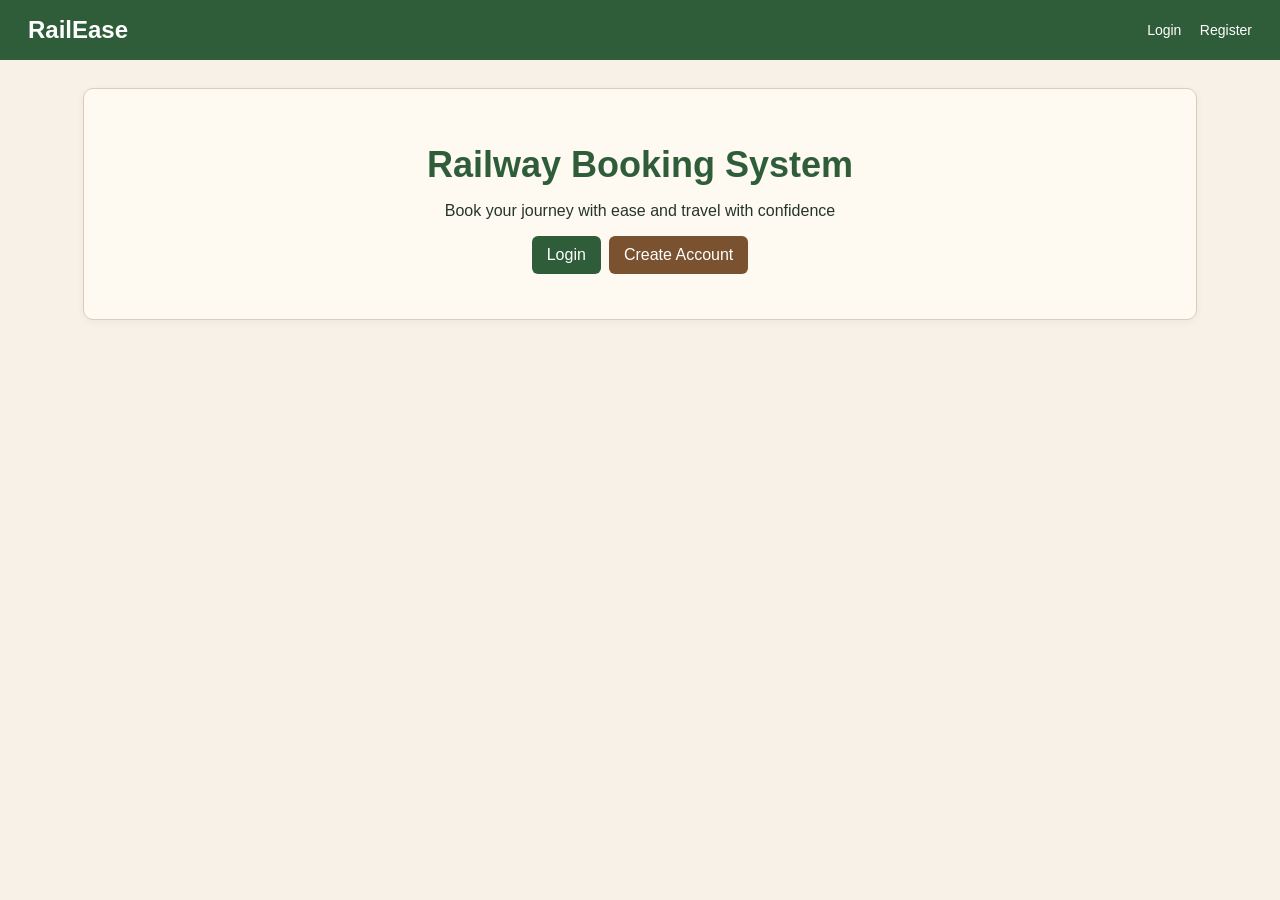
<file: IRCTC/src/main/resources/static/index.html>
<!DOCTYPE html>
<html>
 <head>
  <meta charset="utf-8"/>
  <title>RailEase - Train Reservation</title>
  <link href="styles.css" rel="stylesheet"/>
 </head>
 <body>
  <header><h1>RailEase</h1>
   <nav>
    <a href="login.html">Login</a>
    <a href="register.html">Register</a>
   </nav>
  </header>
  <main class="container">
   <div class="card hero">
    <h2>Railway Booking System</h2>
    <p>Book your journey with ease and travel with confidence</p>
    <div class="actions" style="justify-content:center">
     <a class="btn green" href="login.html">Login</a>
     <a class="btn" href="register.html">Create Account</a>
    </div>
   </div>
  </main>
 </body>
</html>
</file>
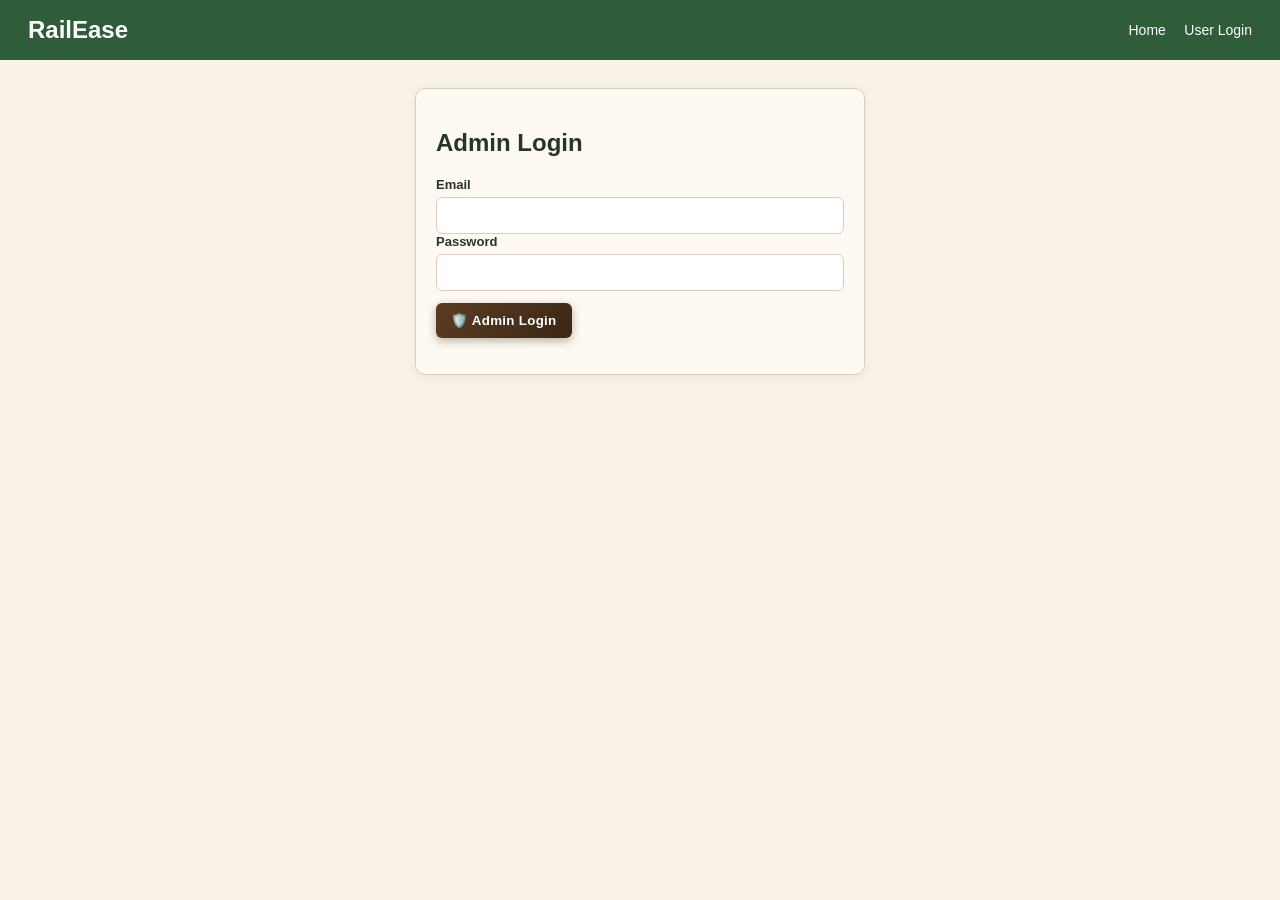
<file: IRCTC/src/main/resources/static/admin-login.html>
<!DOCTYPE html>
<html>
<head>
  <meta charset="utf-8"/>
  <title>Admin Login</title>
  <link href="styles.css" rel="stylesheet"/>
</head>
<body>
<header>
  <h1>RailEase</h1>
  <nav>
    <a href="index.html">Home</a>
    <a href="login.html">User Login</a>
  </nav>
</header>

<main class="container">
  <div class="card" style="max-width:450px;margin:auto">
    <h2>Admin Login</h2>
    <form onsubmit="adminLogin(event)">
      <label>Email</label>
      <input id="username" required type="email"/>
      <label>Password</label>
      <input id="password" required type="password"/>
      <div class="actions">
        <button class="btn admin" type="submit">🛡️ Admin Login</button>
      </div>
      <p id="msg"></p>
    </form>
  </div>
</main>

<script src="js/api.js"></script>
<script src="js/admin-login.js"></script>
</body>
</html>
</file>
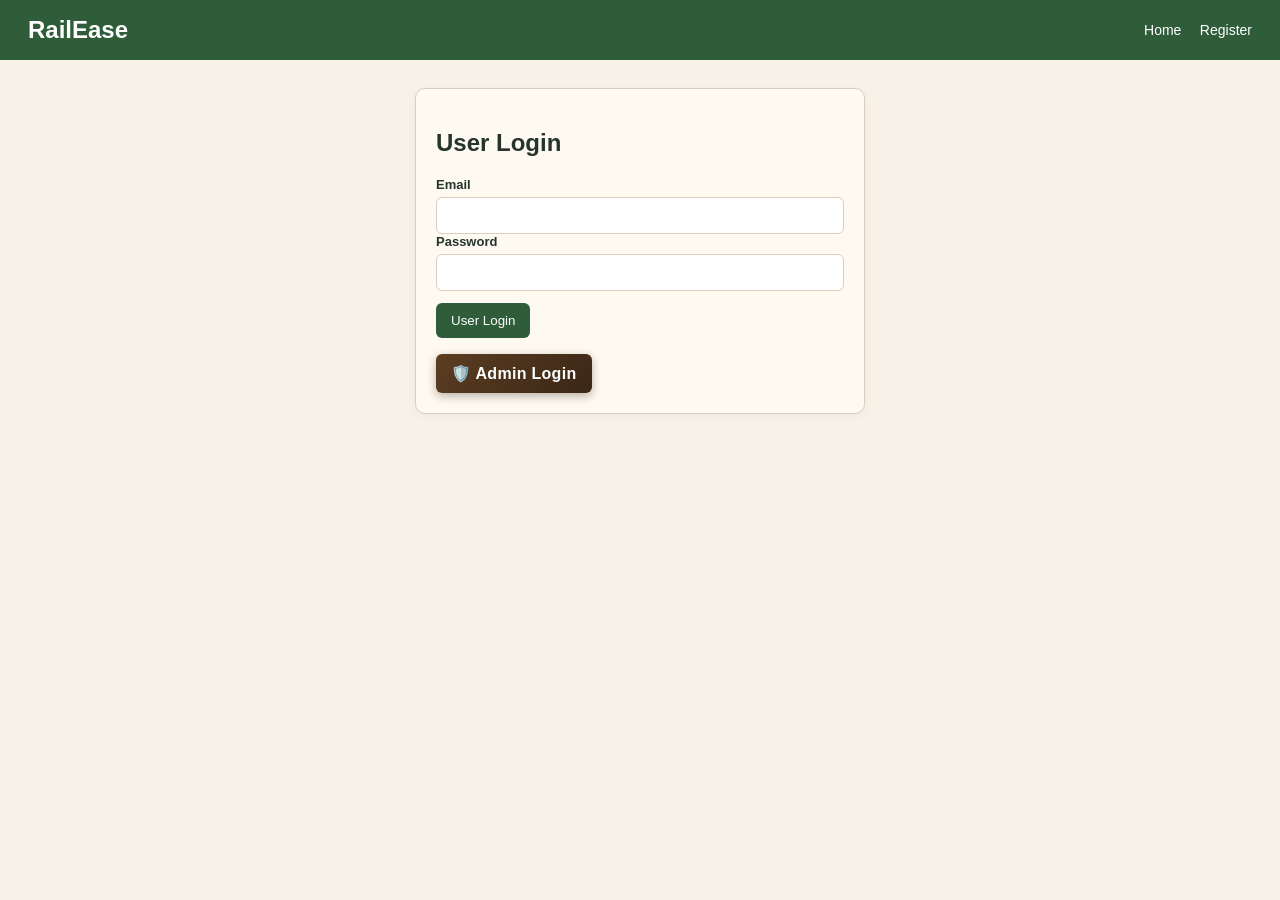
<file: IRCTC/src/main/resources/static/admin.html>
<!DOCTYPE html>
<html>
<head>
  <meta charset="utf-8"/>
  <title>Admin Dashboard</title>
  <link href="styles.css" rel="stylesheet"/>
</head>
<body>
<header>
  <h1>RailEase Admin</h1>
  <nav>
    <button onclick="logout()">Logout</button>
  </nav>
</header>

<main class="container">
  <div class="tabs">
    <button class="active" onclick="tab('stations',this)">Stations</button>
    <button onclick="tab('trains',this)">Trains</button>
    <button onclick="tab('schedules',this)">Schedules</button>
    <button onclick="tab('coaches',this)">Coaches</button>
    <button onclick="tab('seats',this)">Seats</button>
    <button onclick="tab('routes',this)">Routes</button>
  </div>

  <!-- Stations -->
  <section class="section active" id="stations">
    <div class="card">
      <h2>Stations</h2>
      <form onsubmit="createStation(event)">
        <div class="form-grid">
          <input id="scCode" placeholder="Code" required/>
          <input id="scName" placeholder="Name" required/>
          <input id="scCity" placeholder="City" required/>
          <input id="scState" placeholder="State" required/>
        </div>
        <div class="actions">
          <button class="green" type="submit">Add Station</button>
        </div>
        <p id="stationMsg"></p>
      </form>
      <table>
        <thead>
        <tr><th>ID</th><th>Code</th><th>Name</th><th>City</th><th>State</th><th></th></tr>
        </thead>
        <tbody id="stationTable"></tbody>
      </table>
    </div>
  </section>

  <!-- Trains -->
  <section class="section" id="trains">
    <div class="card">
      <h2>Trains</h2>
      <form onsubmit="createTrain(event)">
        <div class="form-grid">
          <input id="trNo" placeholder="Train No" required/>
          <input id="trName" placeholder="Train Name" required/>
          <input id="trDistance" placeholder="Distance (km)" type="number"/>
          <div>
            <label>Source Station</label>
            <select id="sourceId" required></select>
          </div>
          <div>
            <label>Destination Station</label>
            <select id="destId" required></select>
          </div>
        </div>
        <div class="actions">
          <button class="green" type="submit">Add Train</button>
        </div>
        <p id="trainMsg"></p>
      </form>
      <table>
        <thead>
        <tr><th>ID</th><th>Train No</th><th>Name</th><th>Distance</th><th>Route</th><th></th></tr>
        </thead>
        <tbody id="trainTable"></tbody>
      </table>
    </div>
  </section>

  <!-- Schedules -->
  <section class="section" id="schedules">
    <div class="card">
      <h2>Schedules</h2>
      <form onsubmit="createSchedule(event)">
        <div class="form-grid">
          <div>
            <label>Train</label>
            <select id="trainId" required></select>
          </div>
          <div>
            <label>Run Date</label>
            <input id="runDate" required type="date"/>
          </div>
          <input id="runSeats" placeholder="Available Seats" required type="number"/>
        </div>
        <div class="actions">
          <button class="green" type="submit">Add Schedule</button>
        </div>
        <p id="scheduleMsg"></p>
      </form>
      <table>
        <thead>
        <tr><th>ID</th><th>Train</th><th>Run Date</th><th>Available Seats</th><th></th></tr>
        </thead>
        <tbody id="scheduleTable"></tbody>
      </table>
    </div>
  </section>

  <!-- Coaches -->
  <section class="section" id="coaches">
    <div class="card">
      <h2>Coaches</h2>
      <form onsubmit="createCoach(event)">
        <div class="form-grid">
          <input id="coachSchedule" placeholder="Schedule ID" required type="number"/>
          <select id="coachType" required>
            <option value="FIRST_AC">FIRST_AC</option>
            <option value="SECOND_AC">SECOND_AC</option>
            <option value="THIRD_AC">THIRD_AC</option>
            <option value="SLEEPER">SLEEPER</option>
            <option value="GENERAL">GENERAL</option>
          </select>
          <input id="coachNumber" placeholder="Coach Number" required type="number"/>
          <input id="totalSeats" placeholder="Total Seats" required type="number"/>
          <input id="coachPrice" placeholder="Price" required type="number"/>
        </div>
        <div class="actions">
          <button class="green" type="submit">Add Coach</button>
        </div>
        <p id="coachMsg"></p>
      </form>
      <table>
        <thead>
        <tr><th>ID</th><th>Schedule</th><th>Coach</th><th>Total Seats</th><th>Available</th><th>Price</th><th></th></tr>
        </thead>
        <tbody id="coachTable"></tbody>
      </table>
    </div>
  </section>

  <!-- Seats -->
  <section class="section" id="seats">
    <div class="card">
      <h2>Seats</h2>
      <form onsubmit="createSeat(event)">
        <div class="form-grid">
          <input id="seatNumber" placeholder="Seat Number" required type="number"/>
          <input id="seatSchedule" placeholder="Schedule ID" required type="number"/>
          <input id="seatCoachId" placeholder="Coach ID" required type="number"/>
          <select id="berthType" required>
            <option value="LOWER">LOWER</option>
            <option value="MIDDLE">MIDDLE</option>
            <option value="UPPER">UPPER</option>
            <option value="SIDE_LOWER">SIDE_LOWER</option>
            <option value="SIDE_UPPER">SIDE_UPPER</option>
          </select>
          <input id="seatPrice" placeholder="Price" required type="number"/>
        </div>
        <div class="actions">
          <button class="green" type="submit">Add Seat</button>
        </div>
        <p id="seatAdminMsg"></p>
      </form>
      <table>
        <thead>
        <tr><th>ID</th><th>Seat No</th><th>Coach</th><th>Schedule</th><th>Berth</th><th>Available</th><th>Price</th><th></th></tr>
        </thead>
        <tbody id="seatTable"></tbody>
      </table>
    </div>
  </section>

  <!-- Routes -->
  <section class="section" id="routes">
    <div class="card">
      <h2>Routes</h2>
      <form onsubmit="createRoute(event)">
        <div class="form-grid">
          <div>
            <label>Train</label>
            <select id="routeTrainId" required></select>
          </div>
          <div>
            <label>Station</label>
            <select id="routeStationId" required></select>
          </div>
          <div>
            <label>Departure Time</label>
            <input id="dep" type="time"/>
          </div>
          <div>
            <label>Arrival Time</label>
            <input id="arr" type="time"/>
          </div>
          <input id="halt" placeholder="Halt (minutes)" type="number"/>
          <input id="routeDistance" placeholder="Distance (km)" type="number"/>
          <input id="stationOrder" placeholder="Station Order" required type="number"/>
        </div>
        <div class="actions">
          <button class="green" type="submit">Add Route</button>
        </div>
        <p id="routeMsg"></p>
      </form>
      <table>
        <thead>
        <tr><th>ID</th><th>Train</th><th>Station</th><th>Arrival</th><th>Departure</th><th>Order</th><th></th></tr>
        </thead>
        <tbody id="routeTable"></tbody>
      </table>
    </div>
  </section>
</main>

<script src="js/api.js"></script>
<script src="js/admin.js"></script>
</body>
</html>
</file>
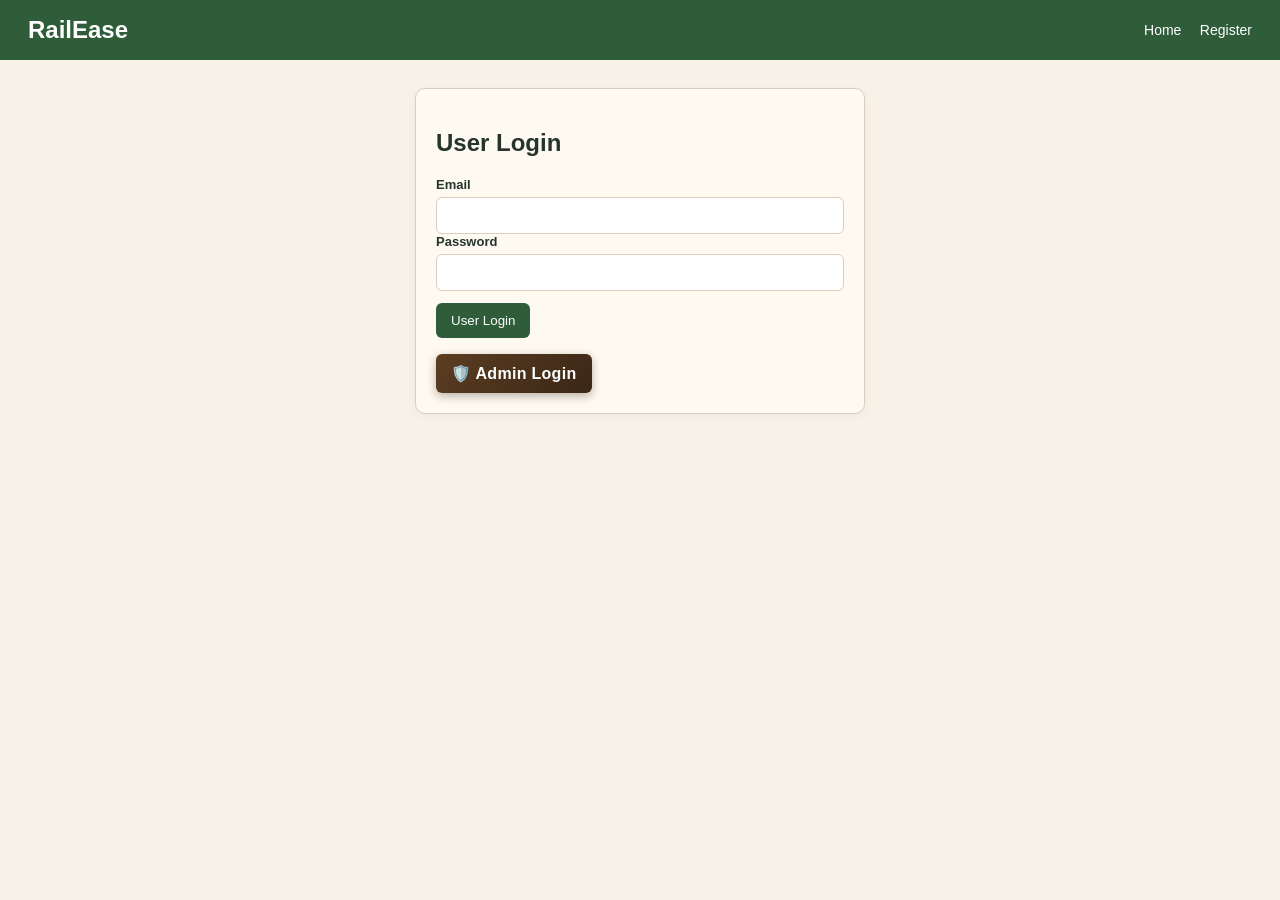
<file: IRCTC/src/main/resources/static/login.html>
<!DOCTYPE html>
<html>
<head>
 <meta charset="utf-8"/>
 <title>User Login</title>
 <link href="styles.css" rel="stylesheet"/>
</head>
<body>
<header>
 <h1>RailEase</h1>
 <nav>
  <a href="index.html">Home</a>
  <a href="register.html">Register</a>
 </nav>
</header>
<main class="container">
 <div class="card" style="max-width:450px;margin:auto">
  <h2>User Login</h2>
  <form id="loginForm" onsubmit="login(event)">
   <label>Email</label>
   <input id="username" required type="email"/>
   <label>Password</label>
   <input id="password" required type="password"/>
   <div class="actions">
    <button class="green" type="submit">User Login</button>
   </div>
   <p id="msg"></p>
  </form>
  <!-- Shown only after a successful login for an account that has BOTH roles (e.g. an account like "sahil" with ROLE_ADMIN and ROLE_NORMAL) -->
  <div class="hidden" id="portalChoice">
   <p>Welcome<span id="welcomeName"></span>! This account has both user and admin access. Where would you like to go?</p>
   <div class="actions">
    <button class="btn green" onclick="goToUser()" type="button">👤 User Dashboard</button>
    <button class="btn admin" onclick="goToAdmin()" type="button">🛡️ Admin Panel</button>
   </div>
  </div>
  <!-- Admin login link -->
  <div class="actions">
   <a class="btn admin" href="admin-login.html">🛡️ Admin Login</a>
  </div>
 </div>
</main>
<script src="js/api.js"></script>
<script src="js/login.js"></script>
</body>
</html>
</file>
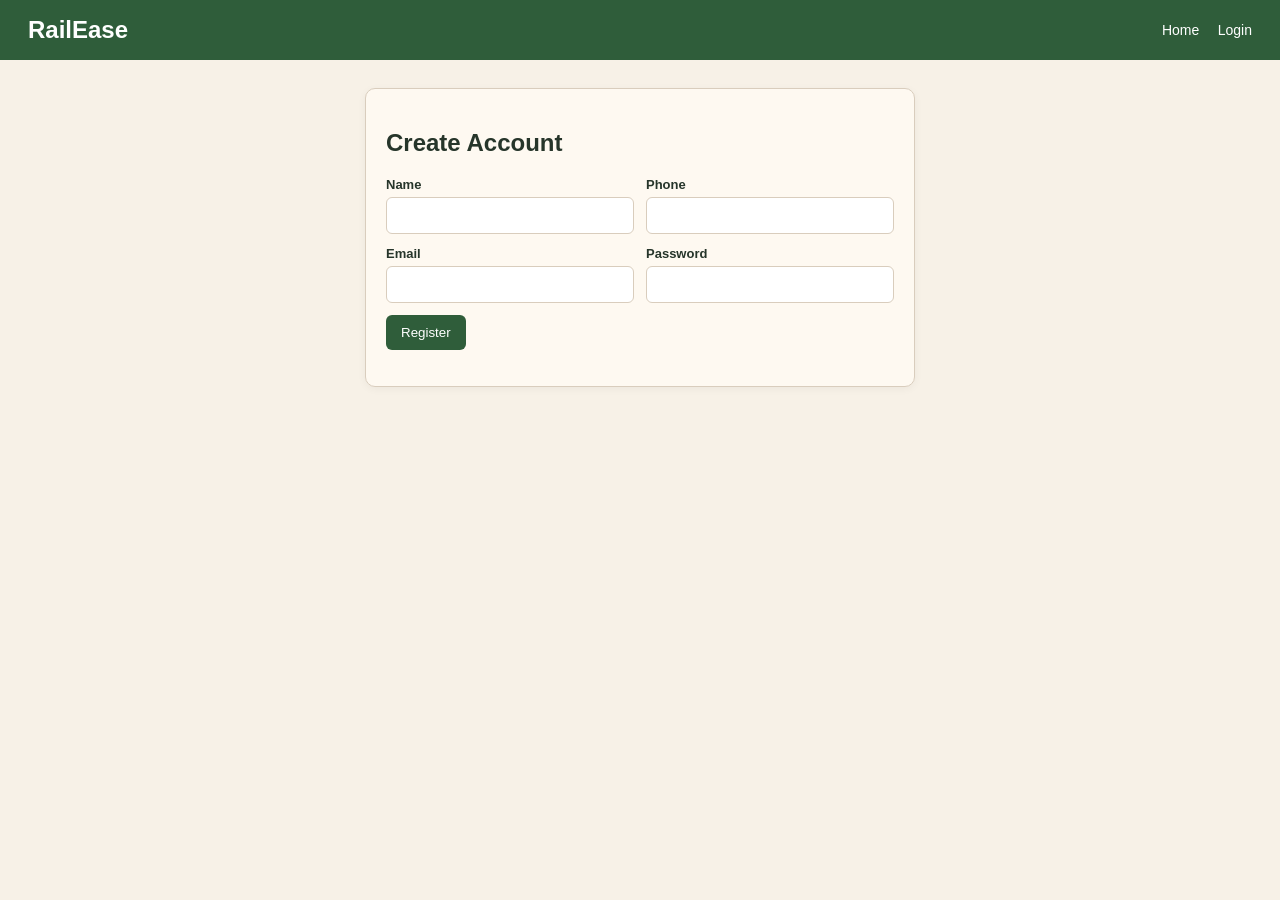
<file: IRCTC/src/main/resources/static/register.html>
<!DOCTYPE html>
<html>
 <head>
  <meta charset="utf-8"/>
  <title>Register</title>
  <link href="styles.css" rel="stylesheet"/>
 </head>
 <body>
  <header>
   <h1>RailEase</h1>
   <nav>
    <a href="index.html">Home</a>
    <a href="login.html">Login</a>
   </nav>
  </header>
  <main class="container">
   <div class="card" style="max-width:550px;margin:auto">
    <h2>Create Account</h2>
    <form onsubmit="register(event)">
     <div class="form-grid">
      <div>
       <label>Name</label>
       <input id="name" required=""/>
      </div>
      <div>
       <label>Phone</label>
       <input id="phone" required=""/>
      </div>
      <div>
       <label>Email</label>
       <input id="email" required="" type="email"/>
      </div>
      <div>
       <label>Password</label>
       <input id="password" required="" type="password"/>
      </div>
     </div>
     <div class="actions">
      <button class="green">Register</button>
     </div>
     <p id="msg"></p>
    </form>
   </div>
  </main>
  <script src="js/api.js"></script>
  <script src="js/register.js"></script>
 </body>
</html>
</file>
<file: IRCTC/src/main/resources/static/styles.css>
:root {
    --green:#2f5d3a;
    --green2:#477a4e;
    --brown:#7a5230;
    --cream:#f7f1e7;
    --light:#fffaf2;
    --dark:#26352a;
    --red:#a8443c;
    --border:#d9cdbd
}
* {
    box-sizing:border-box
}
body {
    margin:0;
    font-family:Arial,sans-serif;
    background:var(--cream);
    min-height: 100vh;
    color:var(--dark)
}
header {
    background:var(--green);
    color:white;
    padding:16px 28px;
    display:flex;
    justify-content:space-between;
    align-items:center;
    gap:15px
}
header h1 {
    margin:0;
    font-size:24px
}
nav a,nav button {
    color:white;
    background:none;
    border:0;
    text-decoration:none;
    margin-left:14px;
    cursor:pointer;
    font-size:14px
}
.container {
    max-width:1150px;
    margin:28px auto;
    padding:0 18px
}
.card {
    background:rgba(255, 250, 242, 0.90);
    border:1px solid var(--border);
    border-radius:10px;
    padding:20px;
    margin-bottom:18px;
    box-shadow:0 2px 8px #0000000c
}
.hero {
    padding:45px 25px;
    text-align:center
}
.hero h2 {
    font-size:36px;
    margin:10px 0;
    color:var(--green)
}
.grid {
    display:grid;
    grid-template-columns:repeat(auto-fit,minmax(240px,1fr));
    gap:15px
}
.form-grid {
    display:grid;
    grid-template-columns:repeat(auto-fit,minmax(180px,1fr));
    gap:12px
}
label {
    font-size:13px;
    font-weight:bold;
    display:block;
    margin-bottom:5px
}
input,select,textarea {
    width:100%;
    padding:10px;
    border:1px solid var(--border);
    border-radius:6px;
    background:white
}
textarea {
    min-height:90px
}
button,.btn {
    background:var(--brown);
    color:white;
    border:0;
    border-radius:6px;
    padding:10px 15px;
    cursor:pointer;
    text-decoration:none;
    display:inline-block
}
.btn.green,button.green {
    background:var(--green)
}
.btn.admin,button.admin {
    background:linear-gradient(135deg,#5c3d22,#3a2716);
    font-weight:600;
    letter-spacing:.3px;
    box-shadow:0 3px 10px rgba(58,39,22,.35);
    transition:transform .15s ease,box-shadow .15s ease
}
.btn.admin:hover,button.admin:hover {
    transform:translateY(-2px);
    box-shadow:0 6px 16px rgba(58,39,22,.45)
}
button.danger {
    background:var(--red)
}
button.small {
    padding:6px 9px;
    font-size:12px
}
.actions {
    display:flex;
    gap:8px;
    flex-wrap:wrap;
    margin-top:12px
}
.muted {
    color:#6e6e6e;
    font-size:13px
}
.error {
    color:var(--red);
    margin-top:8px
}
.success {
    color:var(--green);
    margin-top:8px
}
.hidden {
    display:none!important
}
table {
    width:100%;
    border-collapse:collapse;
    margin-top:12px;
    background:white
}
th,td {
    border:1px solid var(--border);
    padding:8px;
    text-align:left;
    font-size:13px
}
th {
    background:#e9e0d2
}
.badge {
    padding:4px 8px;
    border-radius:12px;
    background:#e4eee4;
    color:var(--green);
    font-size:12px
}
.seat {
    display:inline-block;
    padding:9px;
    margin:4px;
    border:1px solid var(--border);
    border-radius:6px;
    cursor:pointer;
    background:#fff
}
.seat.available {
    border-color:var(--green)
}
.seat.unavailable {
    background:#ddd;
    color:#888;
    cursor:not-allowed
}
.tabs {
    display:flex;
    gap:6px;
    flex-wrap:wrap;
    margin-bottom:15px
}
.tabs button {
    background:#d7c6b1;
    color:var(--dark)
}
.tabs button.active {
    background:var(--green);
    color:white
}
.section {
    display:none
}
.section.active {
    display:block
}
.notice {
    padding:10px;
    background:#eee4d5;
    border-left:4px solid var(--brown);
    margin:10px 0
}
@media(max-width:650px) {
    header {
        padding:14px
    }
    .hero h2 {
        font-size:28px
    }
    .container {
        margin-top:15px
    }
    table {
        display:block;
        overflow-x:auto;
        white-space:nowrap
    }
}
</file>
